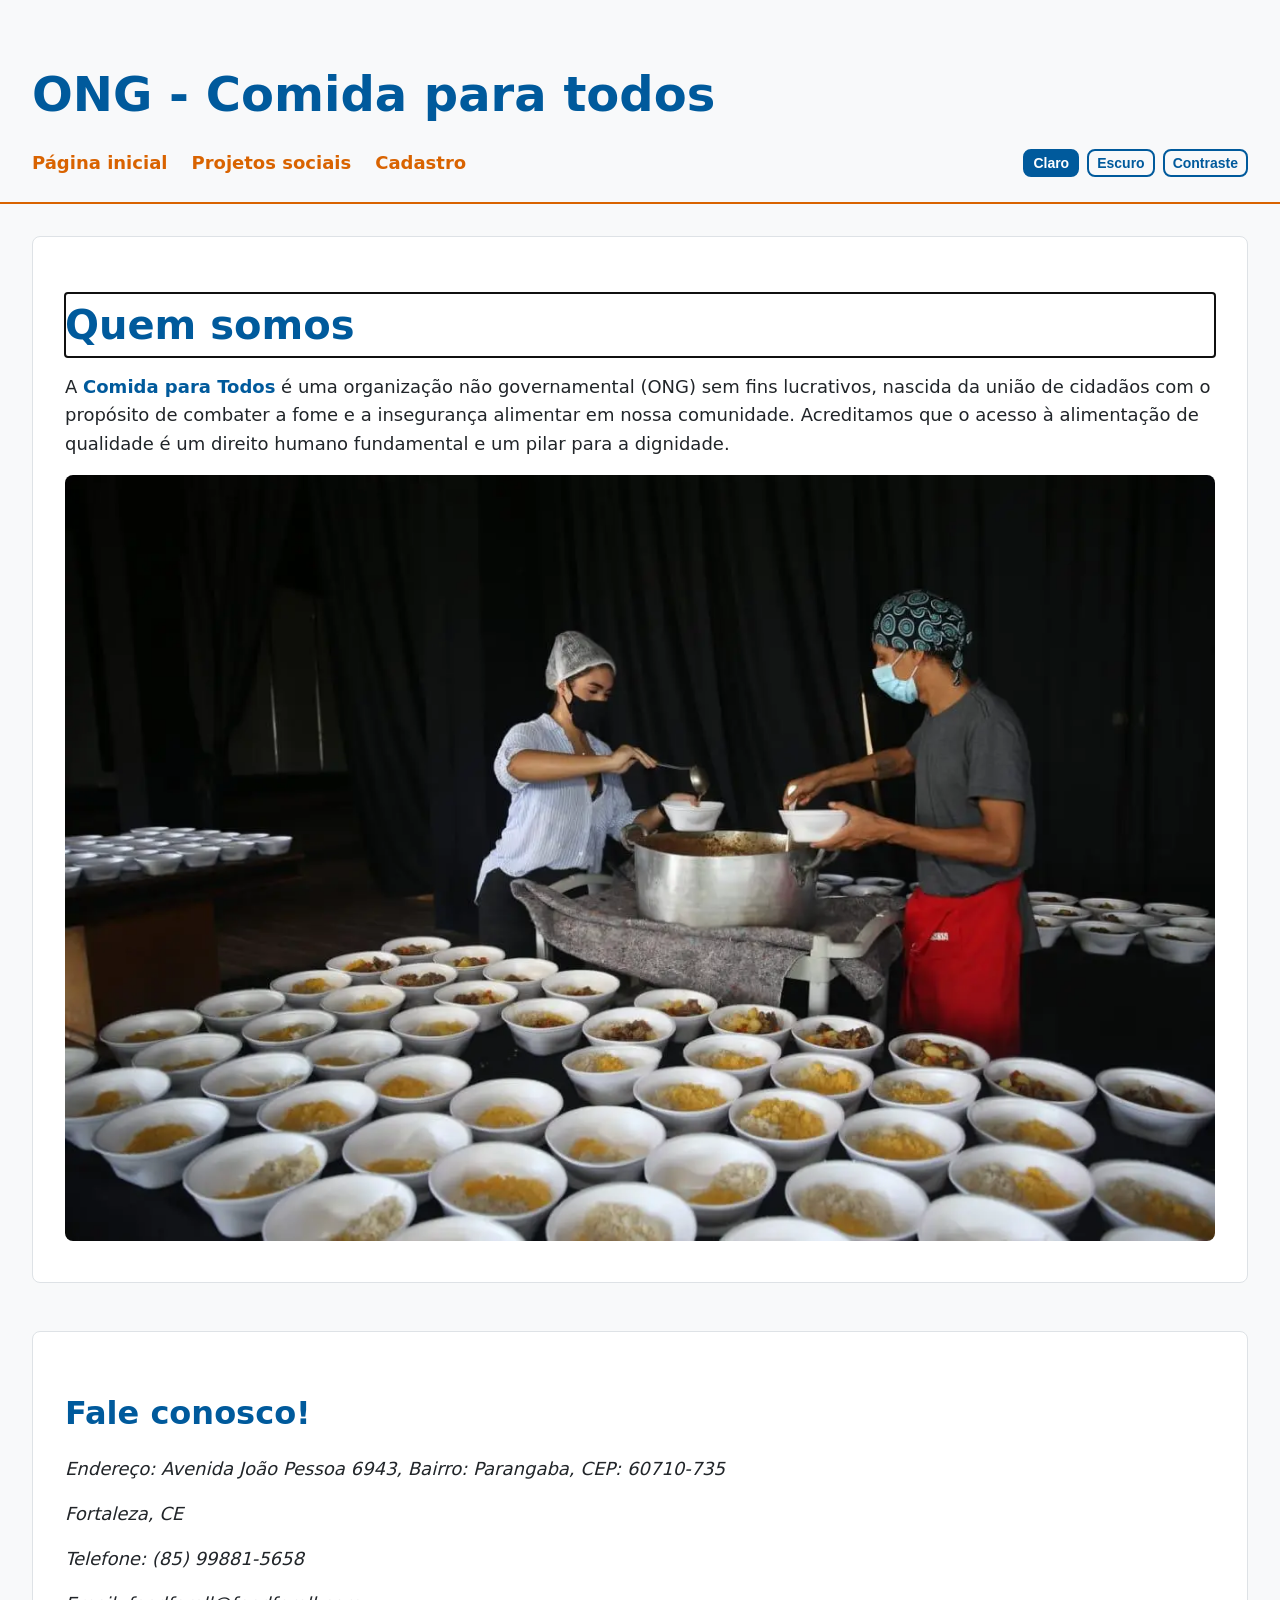
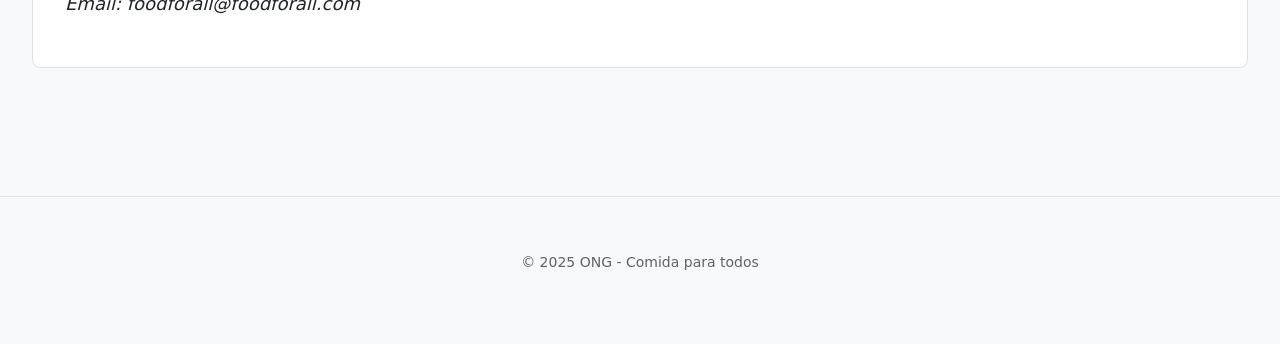
<file: index.html>
<!doctype html><html lang="pt-br"><head><meta charset="UTF-8"><meta name="viewport" content="width=device-width,initial-scale=1"><title>ONG - Comida para Todos</title><link rel="icon" href="./assets/icons/logo_32x32.png" type="image/png"><link rel="apple-touch-icon" sizes="180x180" href="./assets/icons/logo_180x180.png"><script type="module" crossorigin src="./js/app-BS-ahwJl.js"></script><link rel="stylesheet" crossorigin href="./css/styles-CZZ_Eraa.css"></head><body><header><h1>ONG - Comida para todos</h1><div class="theme-switcher" role="radiogroup" aria-label="Seletor de tema"><button type="button" class="theme-btn" data-theme-btn="light" role="radio" aria-checked="false" aria-label="Ativar modo claro">Claro</button> <button type="button" class="theme-btn" data-theme-btn="dark" role="radio" aria-checked="false" aria-label="Ativar modo escuro">Escuro</button> <button type="button" class="theme-btn" data-theme-btn="high-contrast" role="radio" aria-checked="false" aria-label="Ativar modo alto contraste">Contraste</button></div><button class="nav-toggle" aria-label="Abrir menu" aria-expanded="false" aria-controls="main-nav"><span class="hamburger-line"></span> <span class="hamburger-line"></span> <span class="hamburger-line"></span></button><nav id="main-nav" aria-hidden="true"><ul><li><a href="#/" data-route="/">Página inicial</a></li><li class="dropdown"><a href="#/projetos" data-route="/projetos" role="button" aria-haspopup="true" aria-expanded="false">Projetos sociais</a><ul class="submenu"><li><a href="#/projeto-cozinha">Cozinha Comunitária</a></li><li><a href="#/projeto-distribuicao">Distribuição Noturna</a></li><li><a href="#/projeto-horta">Horta Urbana</a></li><li><a href="#/projeto-eventos">Parcerias e Eventos</a></li></ul></li><li><a href="#/cadastro" data-route="/cadastro">Cadastro</a></li></ul></nav></header><main id="spa-content"></main><footer><br><p>&copy; 2025 ONG - Comida para todos</p><br></footer><div id="toast-container" aria-live="polite"></div><div id="feedback-modal" class="modal" hidden><div class="modal-overlay"></div><div class="modal-content" role="dialog" aria-modal="true" aria-labelledby="modal-title"><div class="modal-header"><h3 id="modal-title" class="modal-title">Título do Modal</h3><button id="modal-close-btn" class="modal-close-btn" aria-label="Fechar modal">&times;</button></div><div id="modal-body" class="modal-body"><p>Conteúdo do modal...</p></div><div class="modal-footer"><button class="btn btn-secondary" data-action="cancel">Cancelar</button> <button class="btn btn-primary" data-action="confirm">Confirmar</button></div></div></div></body></html>
</file>
<file: css/styles-CZZ_Eraa.css>
.visually-hidden{border:0;clip:rect(0 0 0 0);height:1px;margin:-1px;overflow:hidden;padding:0;position:absolute;width:1px;white-space:nowrap}form{display:flex;flex-direction:column;gap:var(--espaco_modular-m)}fieldset{border:1px solid var(--cor-border);border-radius:var(--espaco_modular-xs);padding:var(--espaco_modular-l);display:flex;flex-direction:column;gap:var(--espaco_modular-m)}legend{font-size:var(--font-size-h3);font-weight:var(--font-weight-bold);color:var(--cor-secondary);padding:0 var(--espaco_modular-xs)}.form-group{display:flex;flex-direction:column;gap:var(--espaco_modular-xs)}label{font-weight:var(--font-weight-bold)}input,select{width:100%;padding:.75rem;font-size:1rem;font-family:var(--font-family-base);border:1px solid var(--cor-border);border-radius:var(--espaco_modular-xs);box-sizing:border-box;transition:border-color .3s,box-shadow .3s,background-color .3s,color .3s;background-color:var(--cor-surface);color:var(--color-text-primary)}input:focus,select:focus{outline:none;border-color:var(--cor-primary);box-shadow:0 0 0 3px #ff7a0033}input:user-invalid,select:user-invalid{border-color:#dc3545}input:user-valid,select:user-valid{border-color:var(--cor-success)}.btn{padding:.75rem 1.5rem;border-radius:var(--espaco_modular-xs);border:1px solid transparent;font-weight:var(--font-weight-bold);font-size:1.1rem;cursor:pointer;transition:opacity .2s;text-align:center}.btn:hover{opacity:.85}.btn-primary{background-color:var(--cor-primary);color:var(--cor-surface)}.btn-secondary{background-color:var(--color-text-secondary);color:var(--cor-surface)}[data-theme=dark] .btn-primary{color:var(--color-text-primary)}.form-submit-btn{align-self:flex-start}@media(min-width:480px){header{display:flex;flex-wrap:wrap;align-items:center}header>h1{flex-basis:100%;margin-right:0}.nav-toggle{display:none}nav{position:static;transform:none;width:auto;height:auto;background:none;border:none;box-shadow:none;padding:0;visibility:visible;order:2;margin-left:0;margin-right:var( --espaco_modular-m )}nav>ul{display:flex;flex-direction:row;gap:var(--espaco_modular-m);width:auto}.theme-switcher{position:static;order:3;margin-left:auto}nav>ul>li>a{white-space:nowrap}.dropdown .submenu{display:none;position:absolute;background-color:var(--cor-surface);border:1px solid var(--cor-border);box-shadow:0 4px 12px #0000001a;min-width:220px;padding:var(--espaco_modular-xs) 0}.dropdown:hover .submenu{display:block}.submenu li a{padding:var(--espaco_modular-s) var(--espaco_modular-m);color:var(--color-text-primary)}.submenu li a:hover{background-color:var(--cor-background);color:var(--cor-primary)}}:root{--cor-primary: #d96300;--cor-secondary: #005a9c;--color-text-primary: #212529;--color-text-secondary: #5a646a;--cor-background: #f8f9fa;--cor-surface: #ffffff;--cor-border: #dee2e6;--cor-success: #1f7c35;--font-family-base: "Nunito Sans", system-ui, -apple-system, sans-serif;--font-weight-regular: 400;--font-weight-bold: 700;--line-height-base: 1.6;--font-size-h1: 3rem;--font-size-h2: 2.5rem;--font-size-h3: 2rem;--font-size-h4: 1.5rem;--font-size-h5: 1rem;--font-size-body: 1.125rem;--font-size-small: .875rem;--espaco_modular-xs: .5rem;--espaco_modular-s: 1rem;--espaco_modular-m: 1.5rem;--espaco_modular-l: 2rem;--espaco_modular-xl: 3rem;--espaco_modular-xxl: 4rem;--bp-xs: 480px;--bp-sm: 768px;--bp-md: 1024px;--bp-lg: 1280px;--bp-xl: 1440px}[data-theme=dark]{--cor-primary: #ff9933;--cor-secondary: #66b3ff;--color-text-primary: #f7fafc;--color-text-secondary: #a0aec0;--cor-background: #1a202c;--cor-surface: #2d3748;--cor-border: #4a5568;--cor-success: #38a169}[data-theme=high-contrast]{--cor-primary: #c05600;--cor-secondary: #003b6a;--color-text-primary: #000000;--color-text-secondary: #000000;--cor-background: #ffffff;--cor-surface: #ffffff;--cor-border: #000000;--cor-success: #1a682b}html{font-size:16px;scroll-behavior:smooth}body{margin:0;padding:0;font-family:var(--font-family-base);font-size:var(--font-size-body);font-weight:var(--font-weight-regular);line-height:var(--line-height-base);color:var(--color-text-primary);background-color:var(--cor-background);transition:background-color .3s ease,color .3s ease}h1,h2,h3,h4,h5{font-family:var(--font-family-base);font-weight:var(--font-weight-bold);color:var(--cor-secondary);margin-top:var(--espaco_modular-m);margin-bottom:var(--espaco_modular-s)}h1{font-size:var(--font-size-h1)}h2{font-size:var(--font-size-h2)}h3{font-size:var(--font-size-h3)}h4{font-size:var(--font-size-h4)}h5{font-size:var(--font-size-h5)}p{margin-top:0;margin-bottom:var(--espaco_modular-s)}a{color:var(--cor-primary);font-weight:var(--font-weight-bold);text-decoration:none}a:hover{text-decoration:underline}strong{color:var(--cor-secondary)}header,main,footer{max-width:none;width:100%;margin-left:auto;margin-right:auto;padding:var(--espaco_modular-l);box-sizing:border-box}@media (min-width: var(--bp-sm)){header,main,footer{max-width:720px}}@media (min-width: var(--bp-md)){header,main,footer{max-width:960px}}@media (min-width: var(--bp-lg)){header,main,footer{max-width:1140px}}@media (min-width: var(--bp-xl)){header,main,footer{max-width:1320px}}main section{margin-bottom:var(--espaco_modular-xl);padding:var(--espaco_modular-l);background-color:var(--cor-surface);border:1px solid var(--cor-border);border-radius:var(--espaco_modular-xs);transition:background-color .3s ease,border-color .3s ease}header{border-bottom:2px solid var(--cor-primary);padding-bottom:var(--espaco_modular-m)}footer{text-align:center;color:var(--color-text-secondary);font-size:var(--font-size-small);border-top:1px solid var(--cor-border);margin-top:var(--espaco_modular-xl)}img{max-width:100%;height:auto;border-radius:var(--espaco_modular-xs)}.carousel-container{position:relative;width:100%;max-width:1000px;margin:var(--espaco_modular-m) auto 0;overflow:hidden;border-radius:8px;transform:translateZ(0)}.carousel-wrapper{display:grid;transition:transform .5s ease-in-out,grid-template-columns .5s ease-in-out;gap:1rem;grid-template-columns:repeat(12,100%)}.grid-item{background-color:var(--cor-border);border-radius:5px;box-shadow:0 4px 8px #0000001a;overflow:hidden;height:220px}.grid-item img{width:100%;height:100%;object-fit:cover;display:block}@media(min-width:600px){.carousel-wrapper{grid-template-columns:repeat(12,calc(50% - .5rem))}.grid-item{height:200px}}@media(min-width:900px){.carousel-wrapper{grid-template-columns:repeat(12,calc(25% - .75rem))}}.nav-btn{position:absolute;top:50%;z-index:99;transform:translateY(-50%);background-color:#0009;color:#fff;border:none;font-size:2rem;padding:10px 15px;cursor:pointer;border-radius:50%;line-height:1;transition:opacity .2s}#prevBtn{left:10px}#nextBtn{right:10px}.dropdown{position:relative}.submenu{list-style:none;padding:var(--espaco_modular-xs) 0;margin:0;display:none;position:absolute;top:100%;left:0;background-color:var(--cor-surface);border:1px solid var(--cor-border);border-radius:var(--espaco_modular-xs);box-shadow:0 4px 12px #0000001a;min-width:220px;z-index:100;transition:background-color .3s ease,border-color .3s ease}.dropdown:hover .submenu{display:block}.submenu li a{display:block;padding:var(--espaco_modular-s) var(--espaco_modular-m);color:var(--color-text-primary);font-weight:var(--font-weight-regular);text-decoration:none;white-space:nowrap}.submenu li a:hover{background-color:var(--cor-background);color:var(--cor-primary);text-decoration:none}header{position:relative}.theme-switcher{display:flex;gap:var(--espaco_modular-xs);position:absolute;top:var(--espaco_modular-l);right:calc(var(--espaco_modular-l) + 32px + var(--espaco_modular-s))}.theme-btn{font-size:var(--font-size-small);font-weight:var(--font-weight-bold);cursor:pointer;padding:.25rem .5rem;border:2px solid var(--cor-secondary);background-color:transparent;color:var(--cor-secondary);border-radius:var(--espaco_modular-xs);transition:background-color .2s,color .2s}.theme-btn[aria-checked=true]{background-color:var(--cor-secondary);color:var(--cor-surface)}.nav-toggle{display:block;position:absolute;top:2.2rem;right:var(--espaco_modular-l);width:32px;height:28px;background:none;border:none;cursor:pointer;z-index:1010;padding:0}.hamburger-line{display:block;width:100%;height:3px;background-color:var(--cor-secondary);border-radius:3px;transition:all .3s ease-in-out}.hamburger-line:nth-child(2){margin:6px 0}nav{position:fixed;top:0;right:0;width:80%;max-width:300px;height:100vh;background-color:var(--cor-surface);border-left:1px solid var(--cor-border);box-shadow:-5px 0 15px #0000001a;transform:translate(100%);transition:transform .3s ease-in-out,background-color .3s ease,border-color .3s ease;z-index:1000;padding:var(--espaco_modular-xxl) var(--espaco_modular-l);visibility:hidden}nav.nav-open{transform:translate(0);visibility:visible}.nav-toggle.is-active .hamburger-line:nth-child(1){transform:translateY(9px) rotate(45deg)}.nav-toggle.is-active .hamburger-line:nth-child(2){opacity:0}.nav-toggle.is-active .hamburger-line:nth-child(3){transform:translateY(-9px) rotate(-45deg)}body.nav-lock-scroll{overflow:hidden}nav>ul{display:flex;flex-direction:column;gap:var(--espaco_modular-s);width:100%;list-style:none;padding:0;margin:0}.dropdown .submenu{display:block;position:static;background:none;border:none;box-shadow:none;min-width:unset;padding:0 0 0 var(--espaco_modular-s)}.submenu li a{padding:var(--espaco_modular-xs) 0;color:var(--color-text-secondary)}.submenu li a:hover{background:none;color:var(--cor-primary)}@media(min-width:480px){header{display:flex;flex-wrap:wrap;align-items:center}header>h1{flex-basis:100%;margin-right:0}.nav-toggle{display:none}nav{position:static;transform:none;width:auto;height:auto;background:none;border:none;box-shadow:none;padding:0;visibility:visible;order:2;margin-left:0;margin-right:var(--espaco_modular-m)}nav>ul{display:flex;flex-direction:row;gap:var(--espaco_modular-m);width:auto}.theme-switcher{position:static;order:3;margin-left:auto}nav>ul>li>a{white-space:nowrap}.dropdown .submenu{display:none;position:absolute;background-color:var(--cor-surface);border:1px solid var(--cor-border);box-shadow:0 4px 12px #0000001a;min-width:220px;padding:var(--espaco_modular-xs) 0}.dropdown:hover .submenu{display:block}.submenu li a{padding:var(--espaco_modular-s) var(--espaco_modular-m);color:var(--color-text-primary)}.submenu li a:hover{background-color:var(--cor-background);color:var(--cor-primary)}}@media(min-width:480px){.dropdown .submenu.submenu-open{display:block}}:root{--cor-danger: #b52635;--cor-warning: #ffc107;--cor-info: #0f788a}[data-theme=dark]{--cor-danger: #e53e3e;--cor-warning: #ecc94b;--cor-info: #319795}[data-theme=high-contrast]{--cor-danger: #b52635;--cor-warning: #ffc107;--cor-info: #0c5c6a}#toast-container{position:fixed;top:1.5rem;right:1.5rem;z-index:1050;display:flex;flex-direction:column;gap:1rem}.toast{min-width:300px;max-width:350px;background-color:var(--cor-surface);color:var(--color-text-primary);padding:1rem 1.5rem;border-radius:var(--espaco_modular-xs);box-shadow:0 .5rem 1rem #00000026;border-left:5px solid var(--cor-success);opacity:0;transform:translate(100%);transition:all .5s cubic-bezier(.68,-.55,.27,1.55),background-color .3s ease,color .3s ease}.toast.show{opacity:1;transform:translate(0)}.toast-success{border-left-color:var(--cor-success)}.toast-danger{border-left-color:var(--cor-danger)}.toast-warning{border-left-color:var(--cor-warning)}.toast-info{border-left-color:var(--cor-info)}.toast strong{display:block;margin-bottom:.25rem;color:var(--cor-secondary)}.modal{position:fixed;top:0;left:0;width:100%;height:100%;z-index:1000;display:flex;align-items:center;justify-content:center}.modal[hidden]{display:none}.modal-overlay{position:absolute;top:0;left:0;width:100%;height:100%;background-color:#0009;-webkit-backdrop-filter:blur(3px);backdrop-filter:blur(3px)}.modal-content{position:relative;background-color:var(--cor-surface);border-radius:var(--espaco_modular-xs);box-shadow:0 1rem 3rem #0000004d;width:90%;max-width:500px;z-index:1001;transition:background-color .3s ease,color .3s ease}.modal-header{display:flex;justify-content:space-between;align-items:center;padding:1rem 1.5rem;border-bottom:1px solid var(--cor-border)}.modal-title{margin:0;font-size:var(--font-size-h3)}.modal-close-btn{background:none;border:none;font-size:2.5rem;line-height:1;cursor:pointer;color:var(--color-text-secondary)}.modal-body{padding:1.5rem}.modal-footer{display:flex;justify-content:flex-end;gap:1rem;padding:1rem 1.5rem;border-top:1px solid var(--cor-border)}.tag{display:inline-block;padding:.25rem .6rem;font-size:var(--font-size-small);font-weight:var(--font-weight-bold);line-height:1.2;border-radius:var(--espaco_modular-xs);background-color:var(--cor-border);color:var(--color-text-primary)}.tag-primary{background-color:var(--cor-primary);color:var(--cor-surface)}[data-theme=dark] .tag-primary{color:var(--color-text-primary)}.tag-secondary{background-color:var(--cor-secondary);color:var(--cor-surface)}.tag-success{background-color:var(--cor-success);color:var(--cor-surface)}[data-theme=high-contrast] .tag{color:var(--cor-surface);background-color:var(--cor-border)}.badge{display:inline-block;padding:.35em .65em;font-size:.8em;font-weight:var(--font-weight-bold);line-height:1;color:var(--cor-surface);text-align:center;white-space:nowrap;vertical-align:baseline;border-radius:10rem;background-color:var(--cor-primary)}[data-theme=dark] .badge{color:var(--color-text-primary)}.badge-secondary{background-color:var(--cor-secondary);color:var(--cor-surface)}.badge-success{background-color:var(--cor-success);color:var(--cor-surface)}.badge-danger{background-color:var(--cor-danger);color:var(--cor-surface)}.badge-info{background-color:var(--cor-info);color:var(--cor-surface)}.badge-warning{background-color:var(--cor-warning);color:var(--color-text-primary)}[data-theme=dark] .badge-warning{color:var(--color-text-primary)}
</file>
